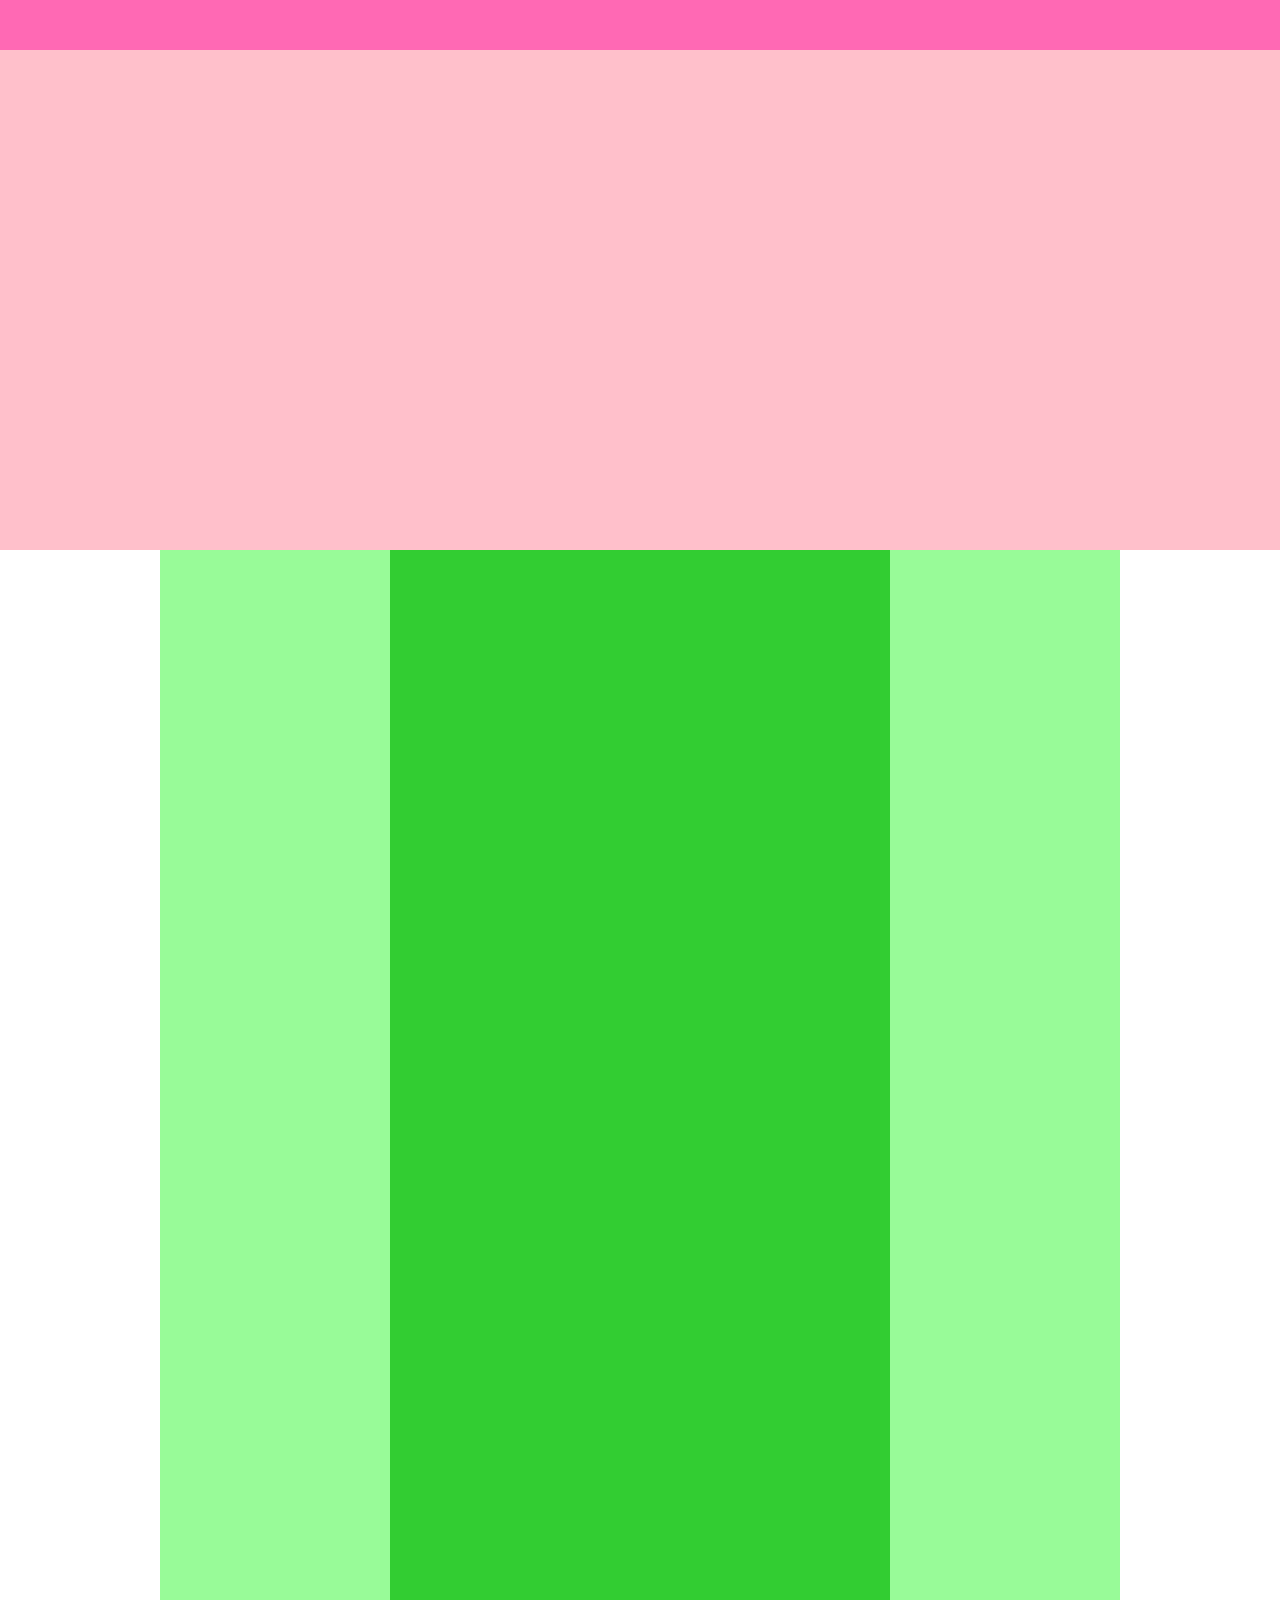
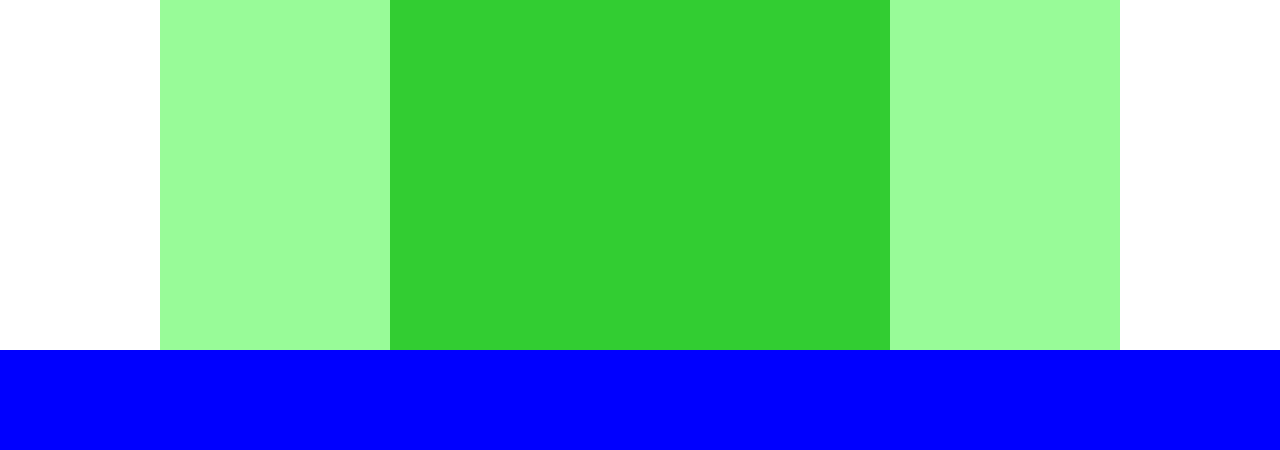
<file: chapter4/index.html>
<!DOCTYPE html>
<html>
<head>
  <meta charset="UTF-8">
  <link rel="stylesheet" href="style.css">
  <title>chapter4</title>
</head>
<body>
  <div class="header">
    <div class="header-top"></div>
    <div class="header-bottom"></div>
  </div>
  <div class="main clearfix">
    <div class="sidebar-left"></div>
    <div class="blog"></div>
    <div class="sidebar-right"></div>
  </div>
  <div class="footer"></div>
</body>
</html>
</file>
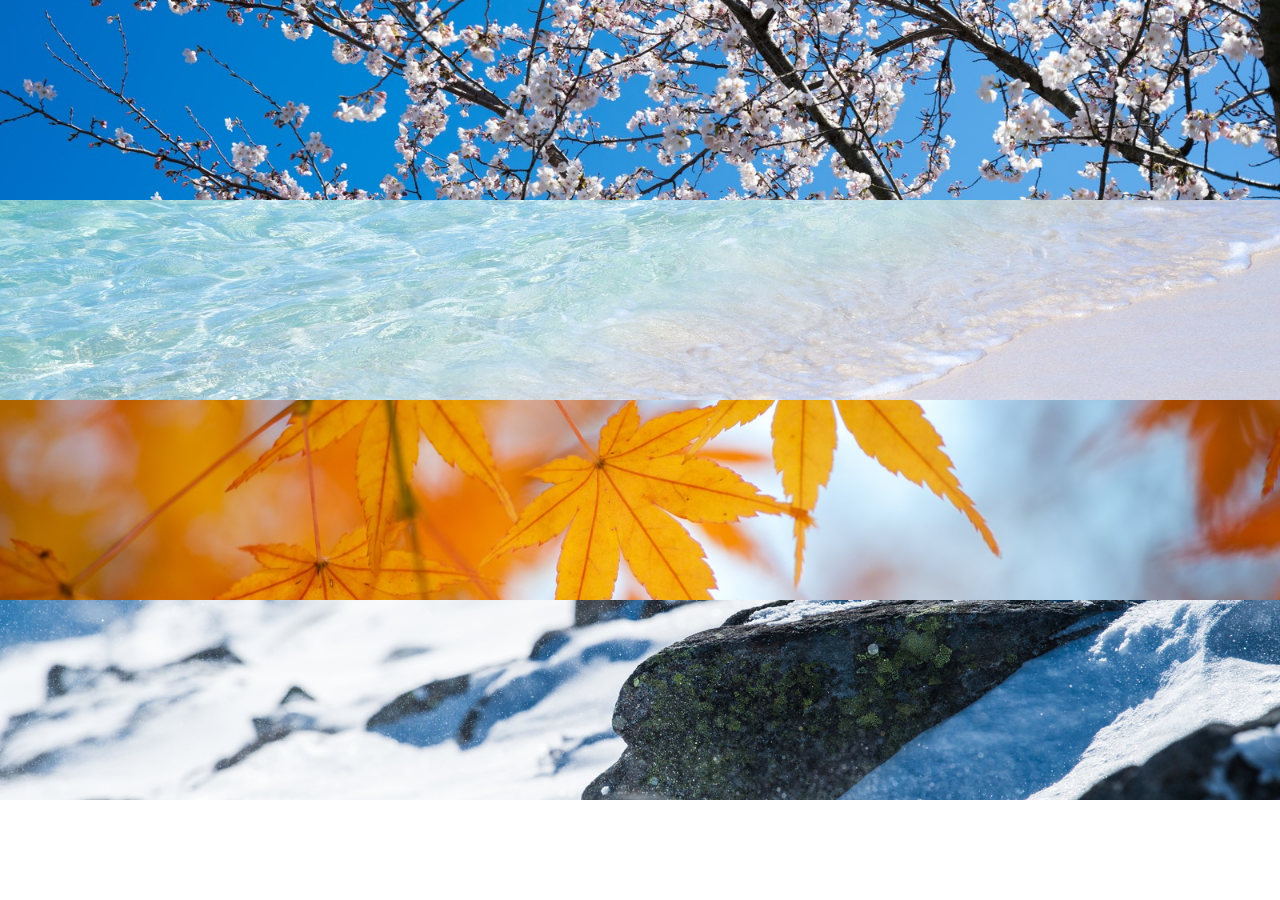
<file: chapter6/index.html>
<!DOCTYPE html>
<html lang="ja">
<head>
  <meta charset="utf8">
  <title>6章演習</title>
  <link rel="stylesheet" href="style.css" >
</head>
<body>
  <div class="bg1"></div>

  <div class="bg2"></div>

  <div class="bg3"></div>

  <div class="bg4"></div>
</body>
</html>
</file>
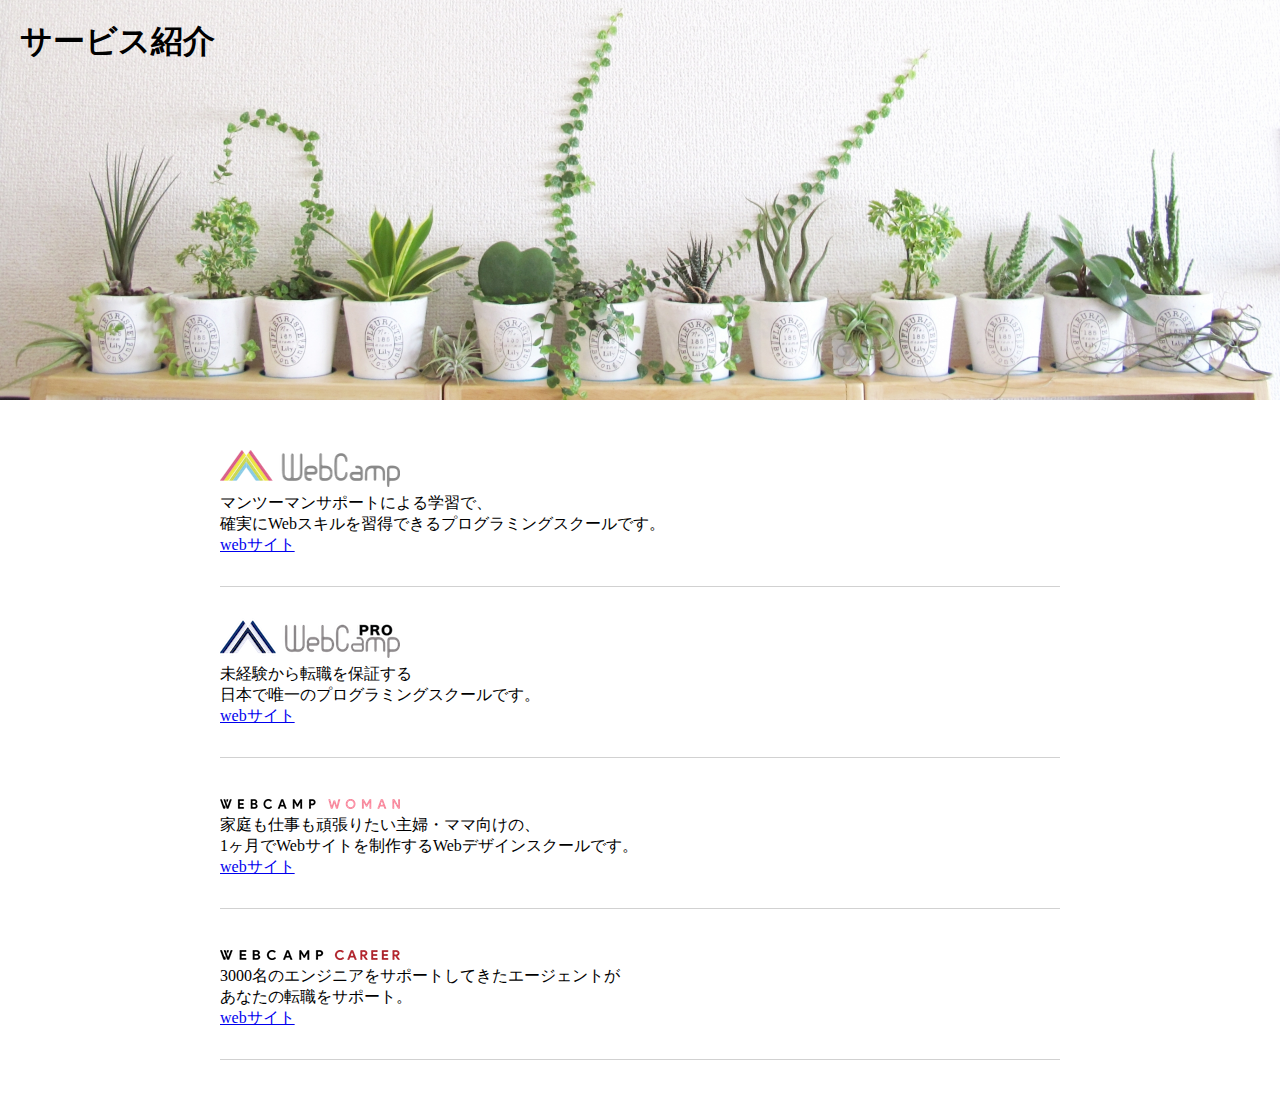
<file: chapter7/index.html>
<!DOCTYPE HTML>
<html lang="ja">
<head>
	<meta charset="utf8">
	<title>７章演習</title>
	<link rel="stylesheet" href="style.css">
</head>
<body>
	<section class="main-visual">
		<h1 class="headline">サービス紹介</h1>
	</section>
	<main>
		<section class="service1">
		 <h2><img src="img/wc-logo.png" alt="ロゴ"></h2>
		 <p>マンツーマンサポートによる学習で、<br>確実にWebスキルを習得できるプログラミングスクールです。</p>
         <a href="https://web-camp.io/">webサイト</a>
        </section>

    	<section class="service1">
         <h2><img src="img/wcp-logo.png" alt="ロゴ"></h2>
         <p>未経験から転職を保証する<br>日本で唯一のプログラミングスクールです。</p>
         <a href="http://web-camp.io/pro/">webサイト</a>
    	</section>

   	   <section class="service1">
         <h2><img src="img/wcw-logo.png" alt="ロゴ"></h2>
         <p>家庭も仕事も頑張りたい主婦・ママ向けの、<br>1ヶ月でWebサイトを制作するWebデザインスクールです。</p>
         <a href="http://web-camp.io/woman/">webサイト</a>
    </section>

    	<section class="service1">
         <h2><img src="img/wcc-logo.png" alt="ロゴ"></h2>
         <p>3000名のエンジニアをサポートしてきたエージェントが<br>あなたの転職をサポート。</p>
         <a href="http://web-camp.io/career/">webサイト</a>
    </section>
	</main>

</body>
</html>
</file>
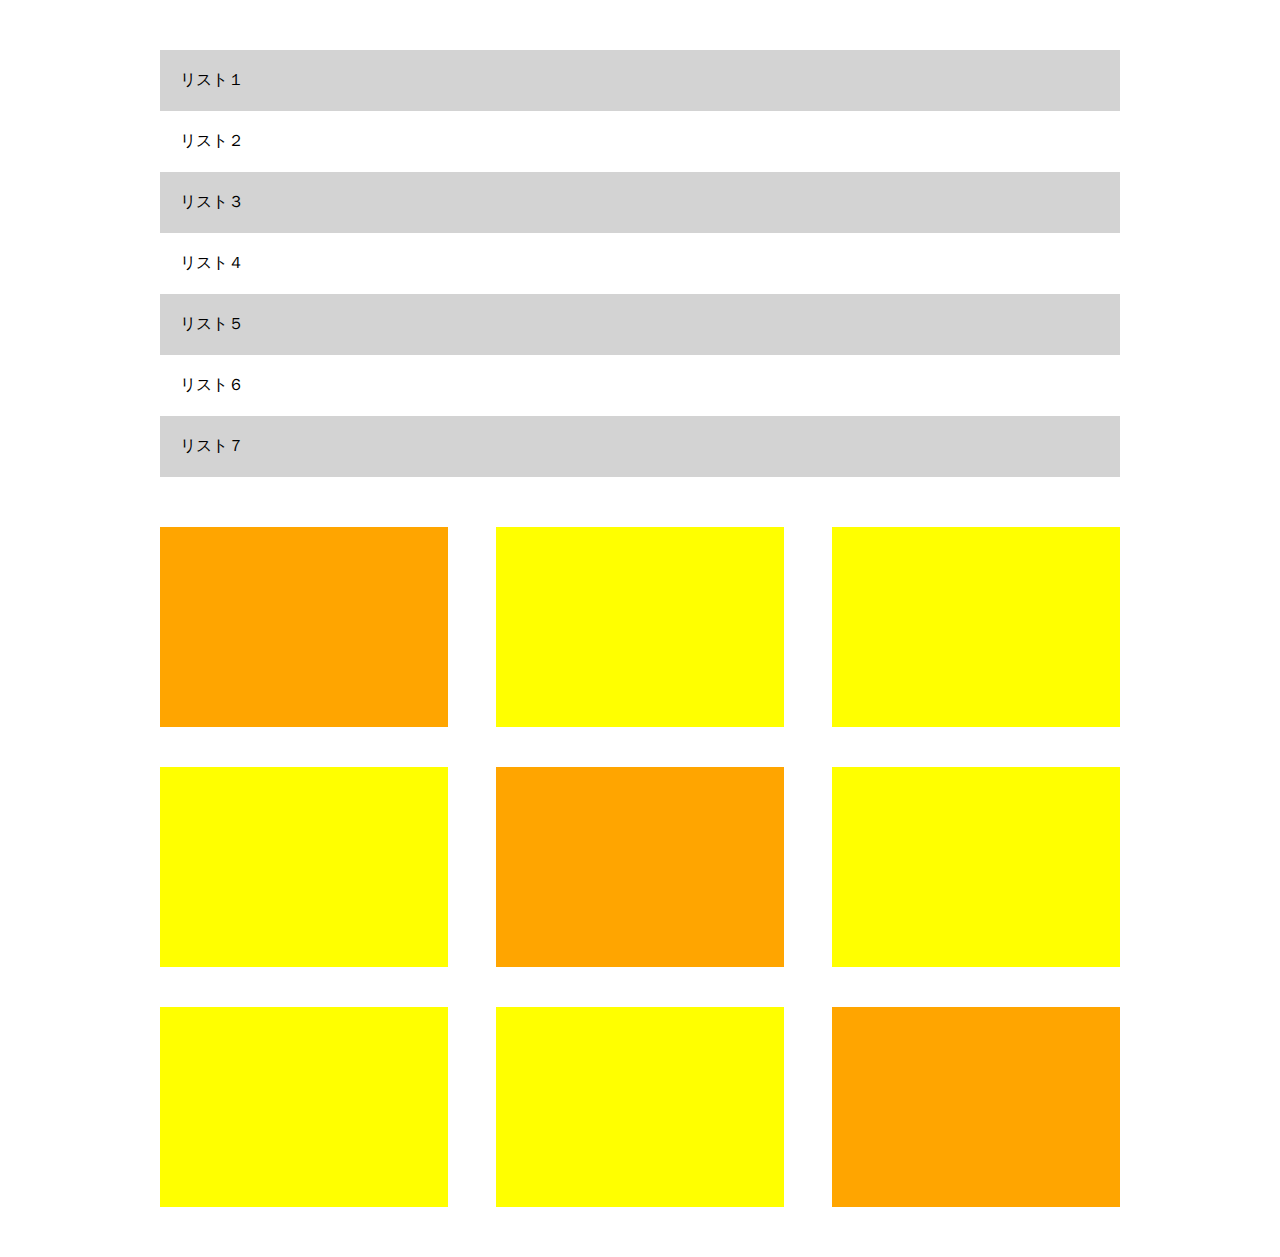
<file: chapter8/index.html>
<!DOCTYPE html>
<html lang="ja">
<head>
  <meta charset="UTF8">
  <title>８章演習</title>
  <link rel="stylesheet" href="style.css">
</head>
<body>

	<main>

	 <ul class="ulist">
	  <li class="item">リスト１</li>
	  <li class="item">リスト２</li>
	  <li class="item">リスト３</li>
	  <li class="item">リスト４</li>
	  <li class="item">リスト５</li>
	  <li class="item">リスト６</li>
	  <li class="item">リスト７</li>
	 </ul>

	 <div class="clearfix">
	  <div class="box"></div>
	  <div class="box"></div>
	  <div class="box"></div>
	  <div class="box"></div>
	  <div class="box"></div>
	  <div class="box"></div>
	  <div class="box"></div>
	  <div class="box"></div>
	  <div class="box"></div>
	 </div>

	</main>
</body>
</html>
</file>
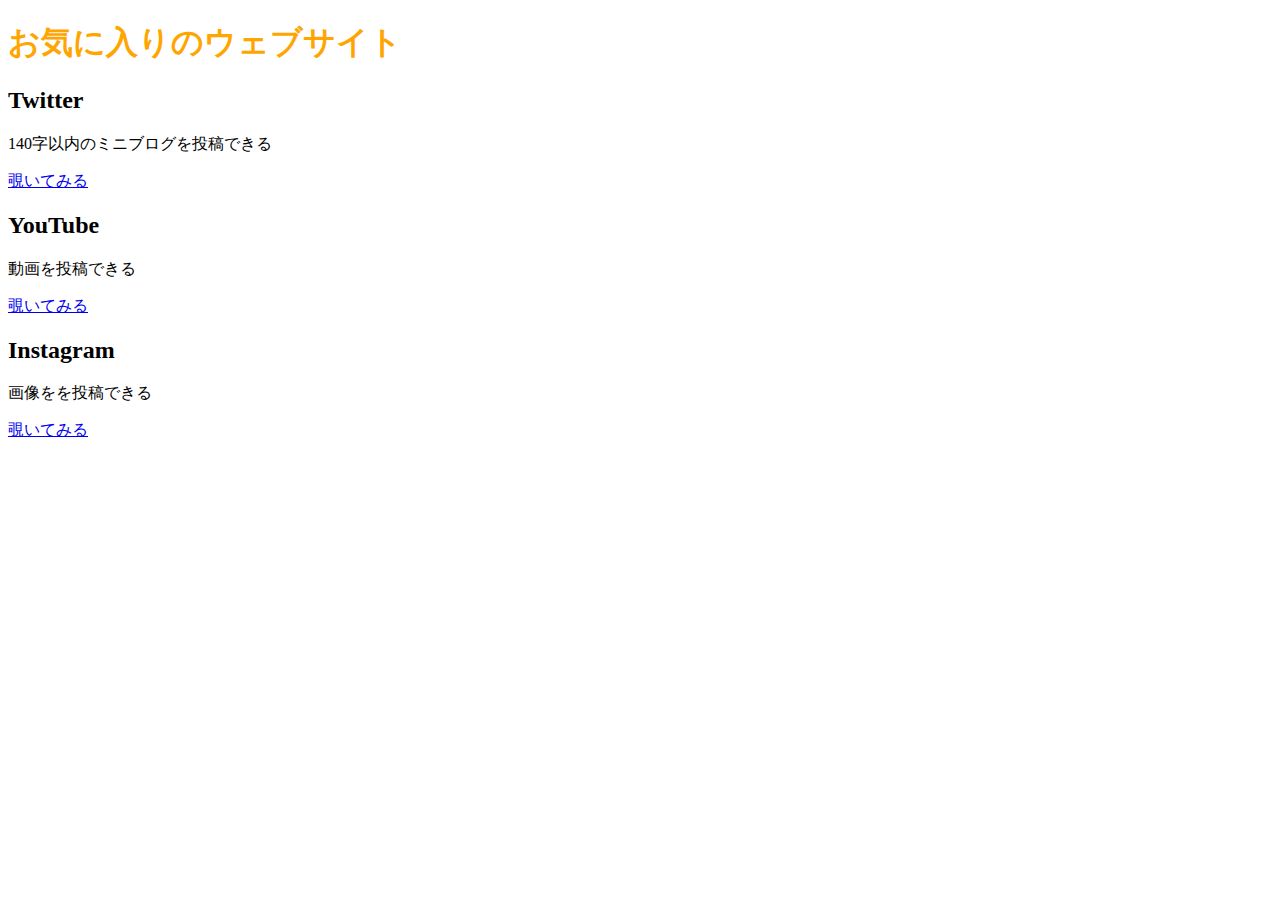
<file: chapter2/chapter2_exercise.html>
<!DOCTYPE HTML>
    <html>
    <head>
        <meta charset="UTF-8">
        <title>chapter2_exersise</title>
        <link rel="stylesheet" href="chapter2_exercise.css">
    </head>
    <body>
        <h1 class="Orange_Headline">お気に入りのウェブサイト</h1>
        
        <h2>Twitter</h2>
        <p>140字以内のミニブログを投稿できる</p>
        <a href="https://twitter.com/">覗いてみる</a>
        <h2>YouTube</h2>
        <p>動画を投稿できる</p>
        <a href="https://www.youtube.com/">覗いてみる</a>
        <h2>Instagram</h2>
        <p>画像をを投稿できる</p>
        <a href="https://www.instagram.com/">覗いてみる</a>

    </body>
    </html>
</file>
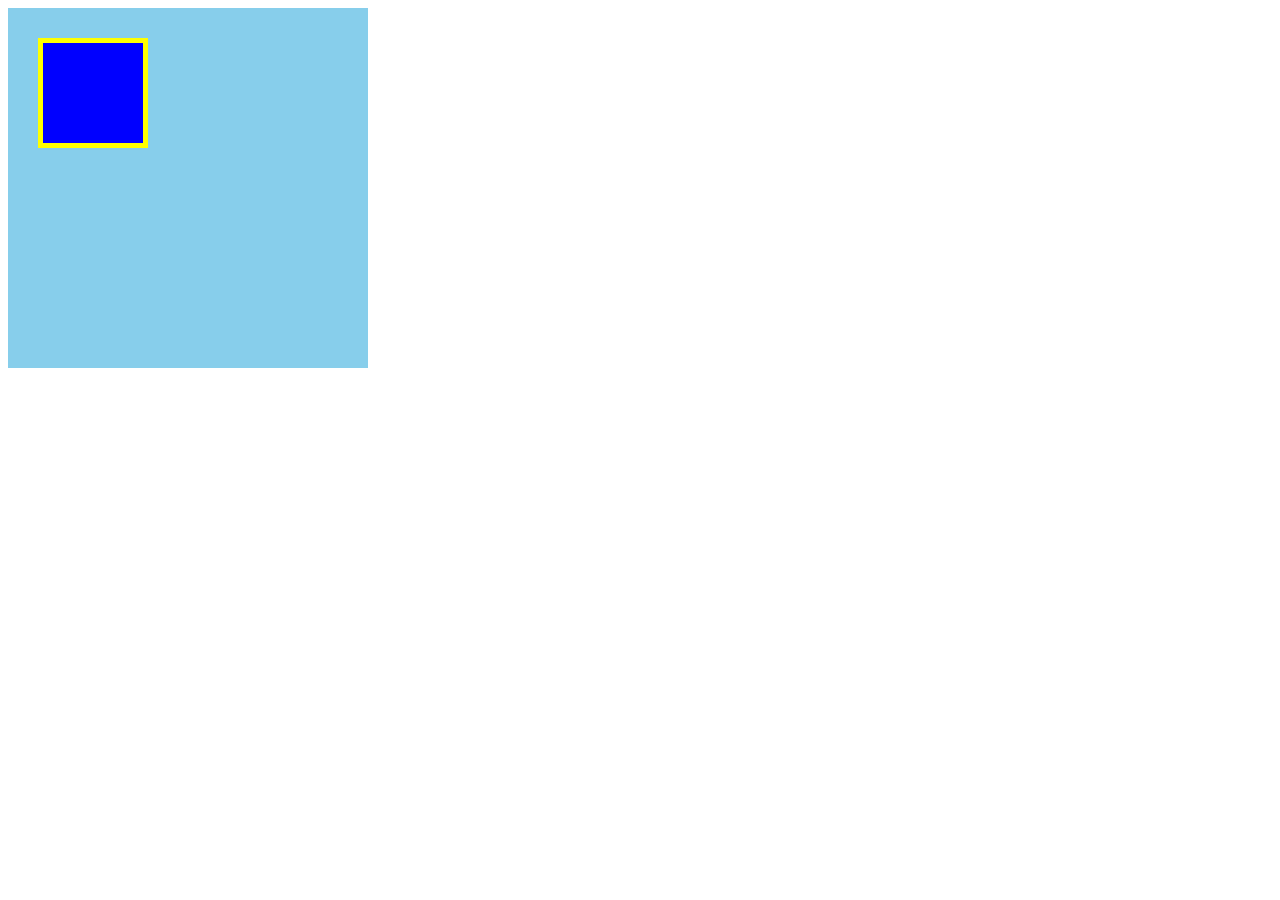
<file: chapter3/box.html>
<!DOCTYPE html>
<html>
<head>
  <meta charset="UTF-8">
  <!-- CSSファイルの読み込み -->
  <link rel="stylesheet" href="box.css">
  <title>BOX</title>
</head>
<body>
  <div class="box1">
    <div class="box2"></div>
  </div></body>
</html>
</file>
<file: chapter4/style.css>
* {
  margin: 0;
  padding: 0;
  box-sizing: border-box;
}

.clearfix::after {
  content:"";
  display:block;
  clear:both;
}

.header {
  width: 100%;
  height: 550px;
  background-color: red;
}
.header-top {
  width: 100%;
  height: 50px;
  background-color: hotpink;
}
.header-bottom{
  width: 100%;
  height: 500px;
  background-color: pink;
}

.main {
 width: 960px;
 height: 1400px;
  background-color: green;
  margin: 0 auto;
}
.sidebar-left {
  width: 230px;
  height: 1400px;
  background-color: palegreen;
  float: left;
}
.blog {
  width: 500px;
  height: 1400px;
  background-color: limegreen;
  float: left;
}
.sidebar-right {
  width: 230px;
  height: 1400px;
  background-color: palegreen;
  float: left;
}

.footer {
 width: 100%;
 height: 100px;
 background-color: blue;
}
</file>
<file: chapter6/style.css>
* {
  margin: 0;
  padding: 0;
  box-sizing: border-box;
}

.bg1{
  height: 200px;
  background-image: url(img/box1.jpg);
  background-size: cover;
  background-position: center;
}

.bg2{
  height: 200px;
  background-image: url(img/box2.jpg);
  background-size: cover;
  background-position: center;
}

.bg3{
  height: 200px;
  background-image: url(img/box3.jpg);
  background-size: cover;
  background-position: center;
}

.bg4{
  height: 200px;
  background-image: url(img/box4.jpg);
  background-size: cover;
  background-position: center;
}
</file>
<file: chapter7/style.css>
* {
	margin: 0;
	padding: 0;
	box-sizing: border-box;
}

.main-visual {
	width: 100%;
	height: 400px;
	background-image: url(img/mv.jpg);
	background-size: cover;
	background-position: bottom;
}

.headline {
	padding:20px;
}

main {
	width: 840px;
	margin: 50px auto;
}

.service1 {
	margin-bottom: 30px;
	border-bottom: 1px solid #d1d1d1;
	padding-bottom: 30px;
}
</file>
<file: chapter8/style.css>
* {
  margin: 0;
  padding: 0;
  box-sizing: border-box;
}

.clearfix::after {
  content: "";
  display: block;
  clear: both;
}

main {
	width:960px;
	margin:50px auto;
}

.ulist {
	margin-bottom: 50px;
}

.item {
	padding: 20px;
	list-style: none;
}

.item:nth-child(2n+1) {
	background-color: lightgray;
}

.box {
	height: 200px;
	width: 30%;
	margin:0 5% 40px 0;
	float:left;
	background-color: yellow;
}

.box:nth-child(1),
.box:nth-child(5),
.box:nth-child(9) {
	background-color: orange;
}

.box:nth-child(3n){
  margin-right: 0;
}

.box:nth-child(n+7){
  margin-bottom: 0;
}
</file>
<file: chapter2/chapter2_exercise.css>
.Orange_Headline {
	color: orange;
}
</file>
<file: chapter3/box.css>
.box1 {
  width: 300px;
  height: 300px;
  background-color: skyblue; 
  padding: 30px;
}
.box2 {
  width: 100px;
  height: 100px;
  background-color: blue;
  border: 5px solid yellow;
}
</file>
